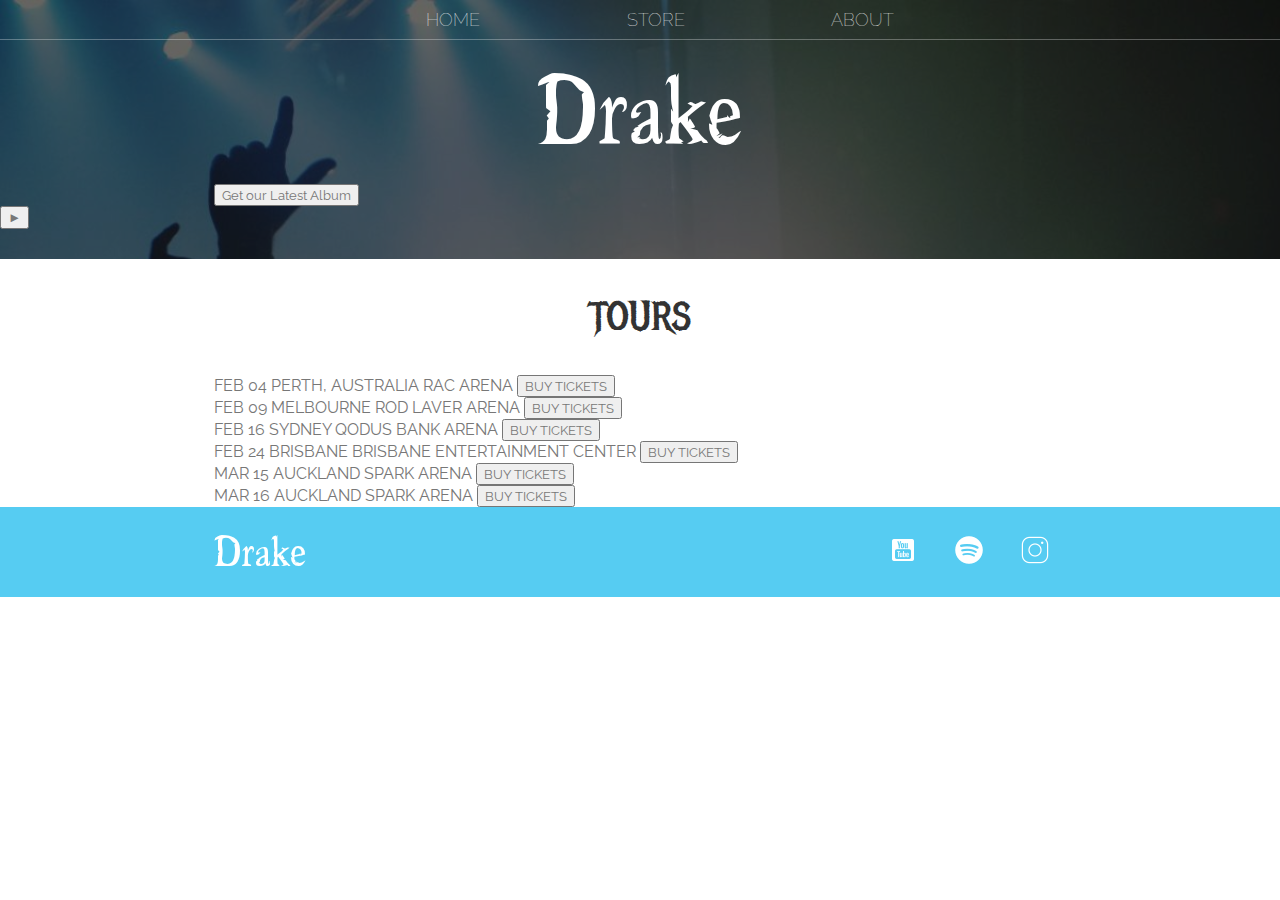
<file: Index.html>
<!DOCTYPE html>
<html>
<head>
    <title>Drake</title>
    <meta name="description" content=" Website of Drake, featuring latest albums, tours, and more.">
        <link rel="stylesheet" href="styles.css">
</head>
<body>
<header class="main-header">
    <nav class="nav main-nav">
        <ul>
            <li><a href="Index.html">HOME</a></li>
            <li><a href="Store.html">STORE</a></li>
            <li><a href="About.html">ABOUT</a></li>
        </ul>
    </nav>
    <h1 class="Musician-name Musician-name-large">Drake</h1>
        <div class="container">
    <button class="btn btn-header" type="button">Get our Latest Album</button>
    </div>
    <button class="btn btn-header btn-play" type="button">&#9658;</button>
</header>
<section class="content-section container">
    <h2 class="section-header">TOURS</h2>
    <div>

        <div class="tour-row">
            <span class="tour-item tour-date">FEB 04</span> 
            <span class="tour-item tour-city">PERTH, AUSTRALIA</span>
            <span class="tour-item tour-arena">RAC ARENA</span>
            <button class = "btn tour-item tour-btn btn-primary" type="button">BUY TICKETS</button> 	
        </div>

        <div class="tour-row">
            <span class="tour-item tour-date">FEB 09</span> 
            <span class="tour-item tour-city">MELBOURNE</span>
            <span class="tour-item tour-arena">ROD LAVER ARENA</span>
            <button class = "btn tour-item tour-btn btn-primary" type="button">BUY TICKETS</button> 	
        </div>

        <div class="tour-row">
            <span class="tour-item tour-date">FEB 16</span> 
            <span class="tour-item tour-city">SYDNEY</span>
            <span class="tour-item tour-arena">QODUS BANK ARENA</span>
            <button class = "btn tour-item tour-btn btn-primary" type="button">BUY TICKETS</button> 	
        </div>

        <div class="tour-row">
            <span class="tour-item tour-date">FEB 24</span> 
            <span class="tour-item tour-city">BRISBANE</span>
            <span class="tour-item tour-arena">BRISBANE ENTERTAINMENT CENTER</span>
            <button class = "btn tour-item tour-btn btn-primary" type="button">BUY TICKETS</button> 	
        </div>

         <div class="tour-row">
            <span class="tour-item tour-date">MAR 15</span> 
            <span class="tour-item tour-city">AUCKLAND</span>
            <span class="tour-item tour-arena">SPARK ARENA</span>
            <button class = "btn tour-item tour-btn btn-primary" type="button">BUY TICKETS</button> 	
        </div>

         <div class="tour-row">
            <span class="tour-item tour-date">MAR 16</span> 
            <span class="tour-item tour-city">AUCKLAND</span>
            <span class="tour-item tour-arena">SPARK ARENA</span>
            <button class = "btn tour-item tour-btn btn-primary" type="button">BUY TICKETS</button> 	
        </div>


    </div>
</section>
<footer class="main-footer">
    <div class="container main-footer-container">
    <h3 class="Musician-name">Drake</h3>
    <ul class="nav footer-nav">
        <li>
            <a href="https://www.youtube.com/@DrakeOfficial" target="_blank">
            <img src = "images/icons8-youtube-30.png">
            </a>
        </li>

        <li>
            <a href="https://open.spotify.com/artist/3TVXtAsR1Inumwj472S9r4" target="_blank">
            <img src = "images/icons8-spotify-30.png">
            </a>
            </li>


        <li>
            <a href="https://www.instagram.com/champagnepapi/?hl=en" target="_blank">
            <img src="images/icons8-instagram-logo-30.png">
        </a>
        </li>
    </ul>
    </div>
</footer>
</body>
</html>
</file>
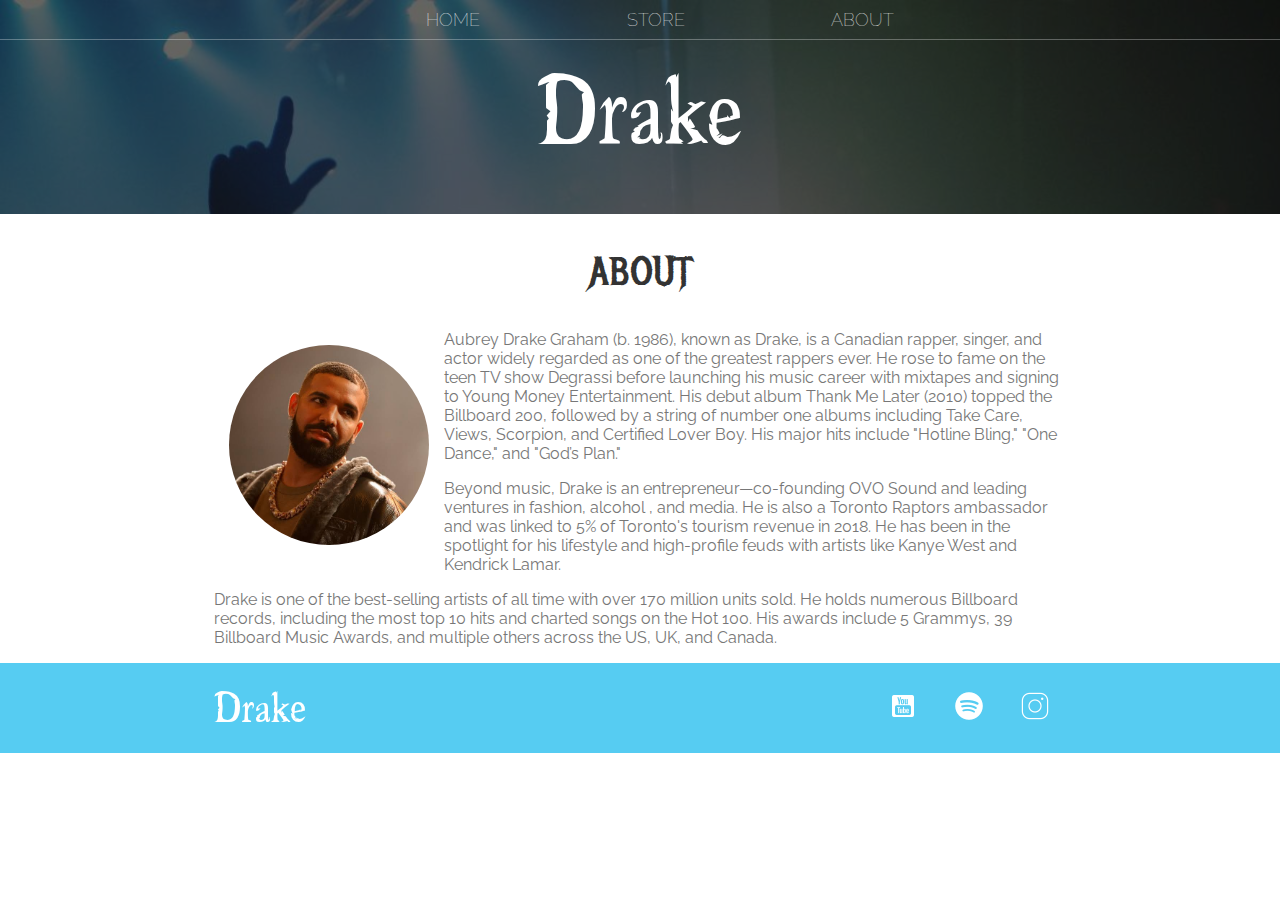
<file: About.html>
<!DOCTYPE html>
<html>
<head>
    <title>Drake | About</title>
    <meta name="description" content="Learn about Drake, the Canadian rapper, singer, and actor. Discover his music career, major hits, and entrepreneurial ventures.">
    <link rel="stylesheet" href="styles.css">
</head>
<body>
<header class="main-header">
    <nav class="nav main-nav">
        <ul>
            <li><a href="Index.html">HOME</a></li>
            <li><a href="Store.html">STORE</a></li>
            <li><a href="About.html">ABOUT</a></li>
        </ul>
    </nav>
    <h1 class="Musician-name Musician-name-large">Drake</h1>
</header>
<section class="content-section container">
    <h2 class="section-header">ABOUT</h2>
    <img class ="about-image" src ="images/images (6).jpg">
    <p>Aubrey Drake Graham (b. 1986), known as Drake, is a Canadian rapper, singer, and actor 
        widely regarded as one of the greatest rappers ever. He rose to fame on the teen TV
        show Degrassi before launching his music career with mixtapes and signing to Young 
        Money Entertainment. His debut album Thank Me Later (2010) topped the Billboard 200, 
        followed by a string of number one albums including Take Care, Views, Scorpion, and 
        Certified Lover Boy. His major hits include "Hotline Bling," "One Dance," and "God’s Plan."
    </p>
    <p>Beyond music, Drake is an entrepreneur—co-founding OVO Sound and leading ventures in fashion, alcohol
    , and media. He is also a Toronto Raptors ambassador and was linked to 5% of Toronto's tourism revenue in
    2018. He has been in the spotlight for his lifestyle and high-profile feuds with artists like Kanye West and
    Kendrick Lamar.
    </p>
    <p>Drake is one of the best-selling artists of all time with over 170 million units sold. He holds numerous
     Billboard records, including the most top 10 hits and charted songs on the Hot 100. His awards include 5
     Grammys, 39 Billboard Music Awards, and multiple others across the US, UK, and Canada.
    </p>
</section>
<footer class="main-footer">
    <div class="container main-footer-container">
    <h3 class="Musician-name">Drake</h3>
    <ul class="nav footer-nav">
        <li>
            <a href="https://www.youtube.com/@DrakeOfficial" target="_blank">
            <img src = "images/icons8-youtube-30.png">
            </a>
        </li>

        <li>
            <a href="https://open.spotify.com/artist/3TVXtAsR1Inumwj472S9r4" target="_blank">
            <img src = "images/icons8-spotify-30.png">
            </a>
            </li>


        <li>
            <a href="https://www.instagram.com/champagnepapi/?hl=en" target="_blank">
            <img src="images/icons8-instagram-logo-30.png">
        </a>
        </li>
    </ul>
    </div>
</footer>
</body>
</html>
</file>
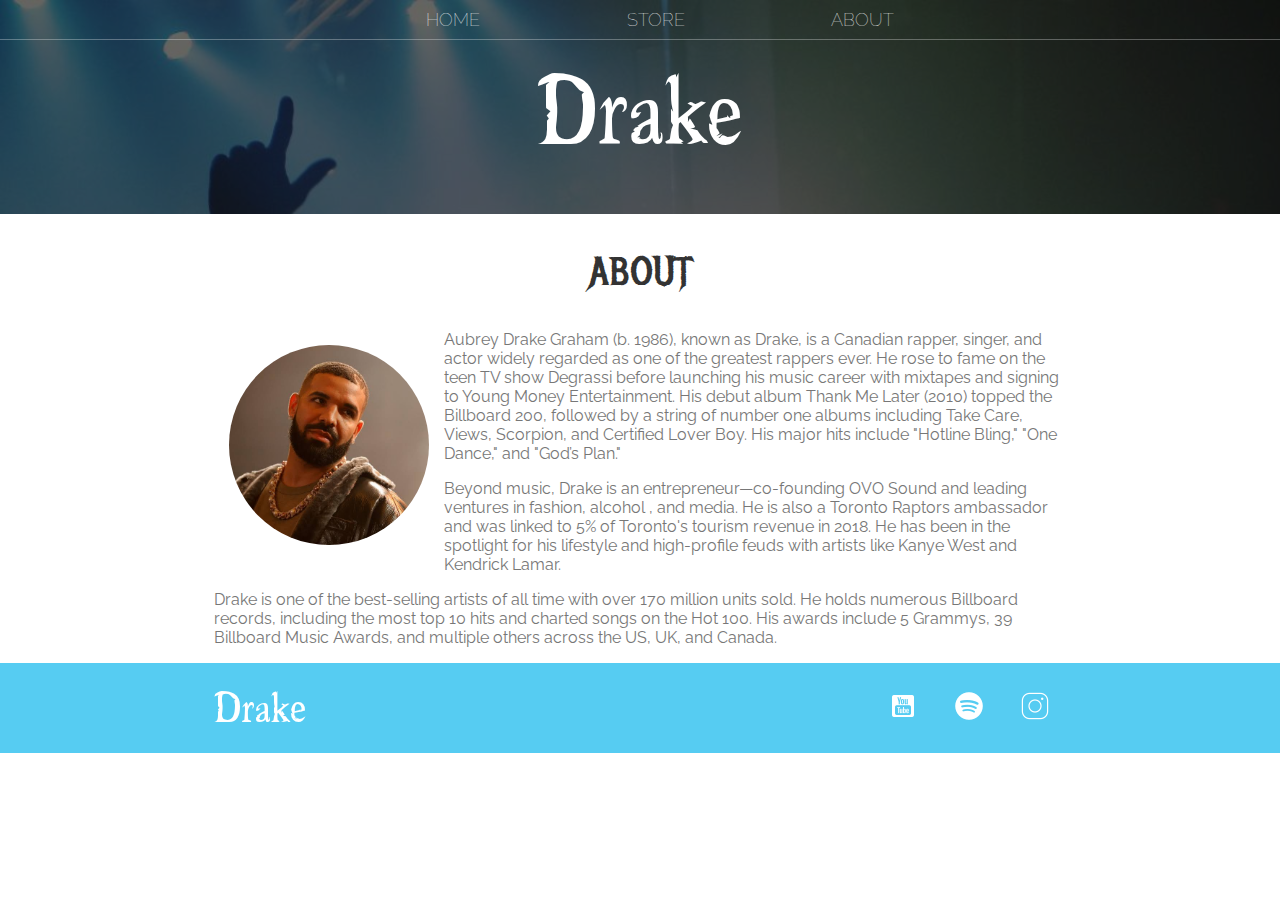
<file: about_TEMP.html>
<!DOCTYPE html>
<html>
<head>
    <title>Drake | About</title>
    <meta name="description" content="Learn about Drake, the Canadian rapper, singer, and actor. Discover his music career, major hits, and entrepreneurial ventures.">
    <link rel="stylesheet" href="styles.css">
</head>
<body>
<header class="main-header">
    <nav class="nav main-nav">
        <ul>
            <li><a href="index.html">HOME</a></li>
            <li><a href="Store.html">STORE</a></li>
            <li><a href="About.html">ABOUT</a></li>
        </ul>
    </nav>
    <h1 class="Musician-name Musician-name-large">Drake</h1>
</header>
<section class="content-section container">
    <h2 class="section-header">ABOUT</h2>
    <img class ="about-image" src ="images/images (6).jpg">
    <p>Aubrey Drake Graham (b. 1986), known as Drake, is a Canadian rapper, singer, and actor 
        widely regarded as one of the greatest rappers ever. He rose to fame on the teen TV
        show Degrassi before launching his music career with mixtapes and signing to Young 
        Money Entertainment. His debut album Thank Me Later (2010) topped the Billboard 200, 
        followed by a string of number one albums including Take Care, Views, Scorpion, and 
        Certified Lover Boy. His major hits include "Hotline Bling," "One Dance," and "God’s Plan."
    </p>
    <p>Beyond music, Drake is an entrepreneur—co-founding OVO Sound and leading ventures in fashion, alcohol
    , and media. He is also a Toronto Raptors ambassador and was linked to 5% of Toronto's tourism revenue in
    2018. He has been in the spotlight for his lifestyle and high-profile feuds with artists like Kanye West and
    Kendrick Lamar.
    </p>
    <p>Drake is one of the best-selling artists of all time with over 170 million units sold. He holds numerous
     Billboard records, including the most top 10 hits and charted songs on the Hot 100. His awards include 5
     Grammys, 39 Billboard Music Awards, and multiple others across the US, UK, and Canada.
    </p>
</section>
<footer class="main-footer">
    <div class="container main-footer-container">
    <h3 class="Musician-name">Drake</h3>
    <ul class="nav footer-nav">
        <li>
            <a href="https://www.youtube.com/@DrakeOfficial" target="_blank">
            <img src = "images/icons8-youtube-30.png">
            </a>
        </li>

        <li>
            <a href="https://open.spotify.com/artist/3TVXtAsR1Inumwj472S9r4" target="_blank">
            <img src = "images/icons8-spotify-30.png">
            </a>
            </li>


        <li>
            <a href="https://www.instagram.com/champagnepapi/?hl=en" target="_blank">
            <img src="images/icons8-instagram-logo-30.png">
        </a>
        </li>
    </ul>
    </div>
</footer>
</body>
</html>
</file>
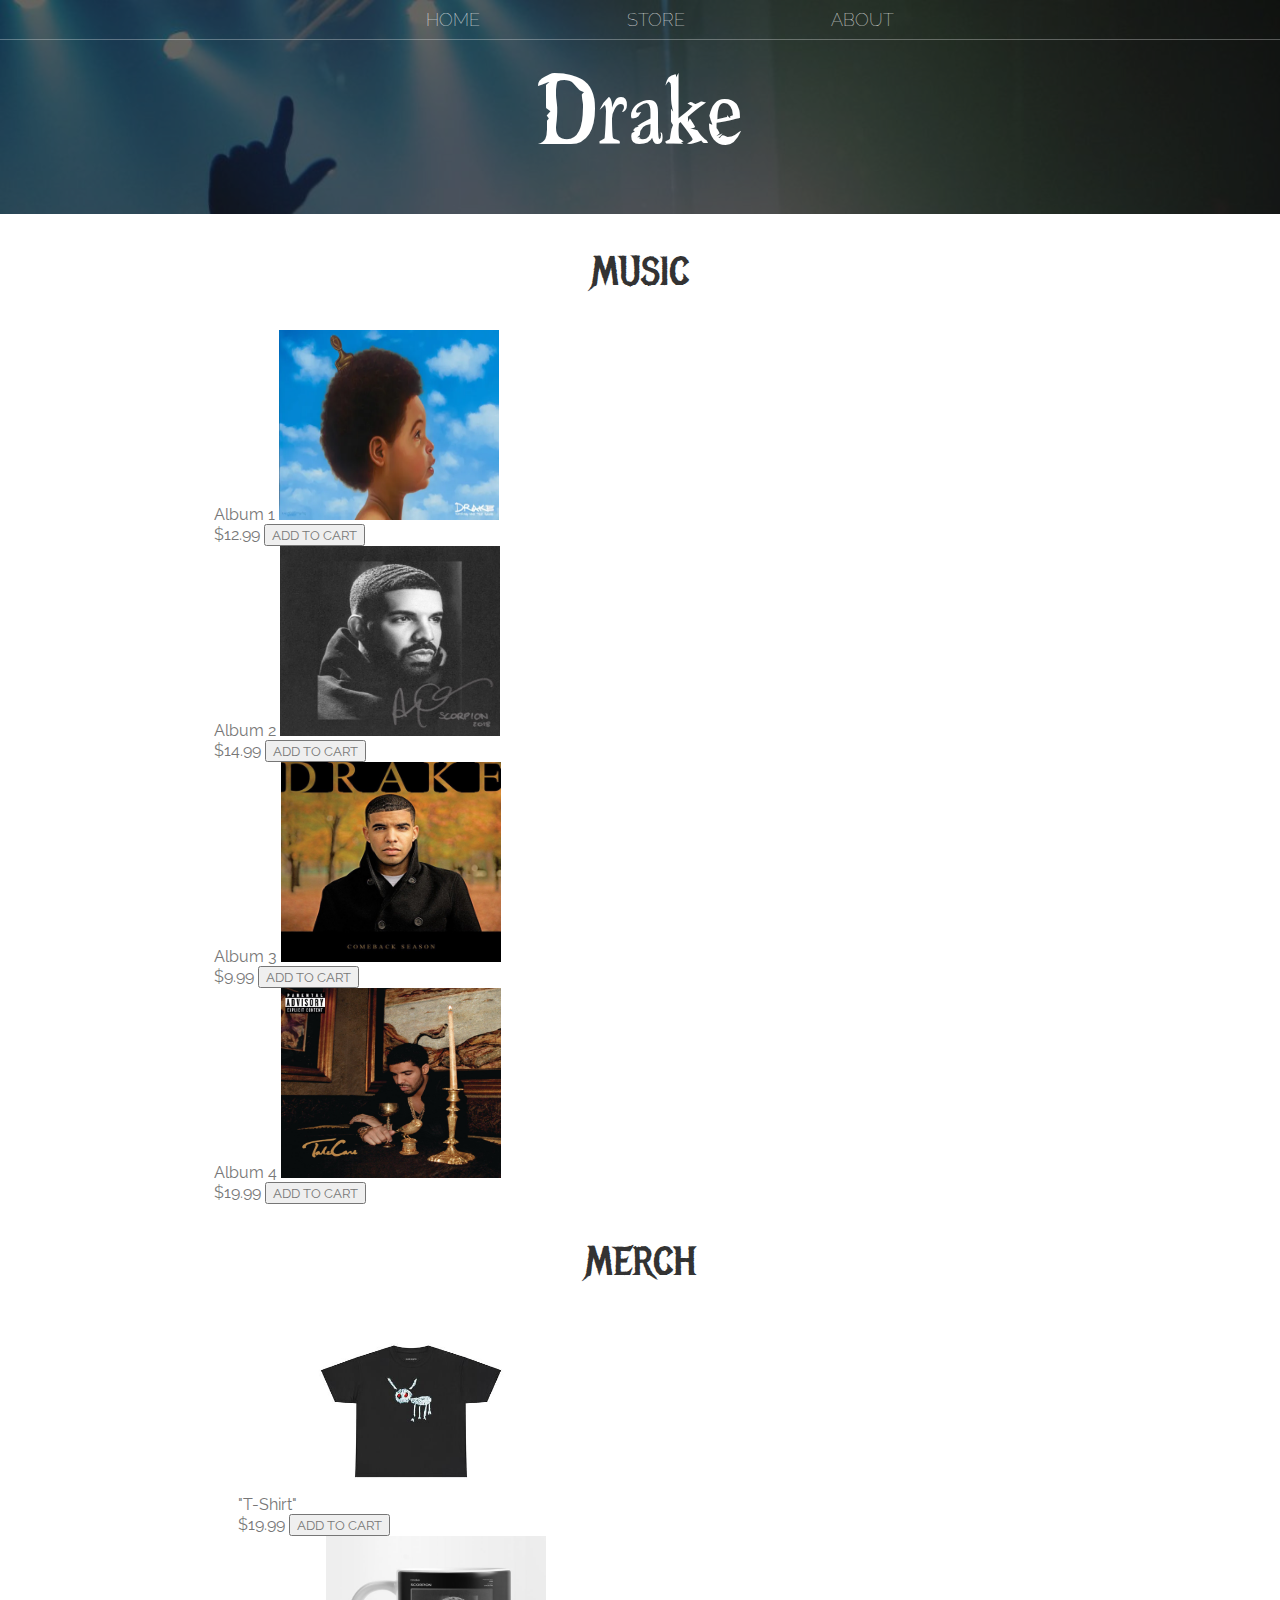
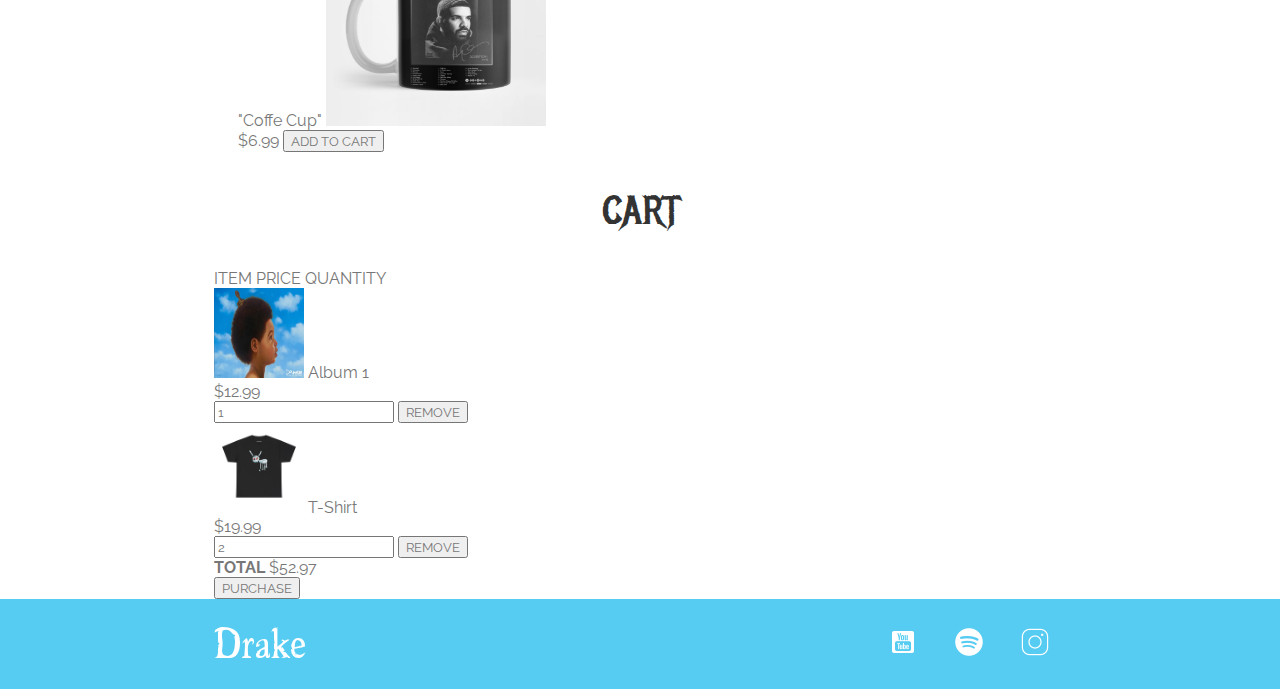
<file: Store.html>
<!DOCTYPE html>
<html>
<head>
    <title>Drake | STORE</title>
    <meta name="description" content="Learn about Drake, the Canadian rapper, singer, and actor. Discover his music career, major hits, and entrepreneurial ventures.">
     <link rel="stylesheet" href="styles.css">
</head>
<body>
<header class="main-header">
    <nav class="nav main-nav">
        <ul>
            <li><a href="Index.html">HOME</a></li>
            <li><a href="Store.html">STORE</a></li>
            <li><a href="About.html">ABOUT</a></li>
        </ul>
    </nav>
    <h1 class="Musician-name Musician-name-large">Drake</h1>
</header>
<section class="content-section container">
    <h2 class="section-header">MUSIC</h2>
        <div class="shop-items">
            <div class="shop-item">
                <span class="shop-item-title">Album 1</span>
                <img class = "shop-item-image" src="images/Album 1.webp" width="220" height="190">
            <div class="shop-item-details">
                <span class="shop-item-price">$12.99</span>
                <button class = "btn btn-primary shop-item-button" type="button">ADD TO CART</button>
            </div>   
            </div>

            <div class="shop-item">
                <span class="shop-item-title">Album 2</span>
                <img class = "shop-item-image" src="images/Album 2.jpg" width="220" height="190">
            <div class="shop-item-details">
                <span class="shop-item-price">$14.99</span>
                <button class = "btn btn-primary shop-item-button" type="button">ADD TO CART</button>
            </div>   
            </div>
            
            <div class="shop-item">
                <span class="shop-item-title">Album 3</span>
                <img class = "shop-item-image" src="images/Album 3.jpg" width="220" height="200">
            <div class="shop-item-details">
                <span class="shop-item-price">$9.99</span>
                <button class = "btn btn-primary shop-item-button" type="button">ADD TO CART</button>
            </div>   
            </div>

            <div class="shop-item">
                <span class="shop-item-title">Album 4</span>
                <img class = "shop-item-image" src="images/Album 4.jpg" width="220" height="190">
            <div class="shop-item-details">
                <span class="shop-item-price">$19.99</span>
                <button class = "btn btn-primary shop-item-button" type="button">ADD TO CART</button>
            </div>   
            </div>
        </div>
<section>

<section class="content-section container">
    <h2 class="section-header">MERCH</h2>
<div class="shop-items">
  <div class="shop-item">
        <span class="shop-item-title">"T-Shirt"</span>
        <img class = "shop-item-image" src="images/Merch 1.jpg" width="220" height="190">
     <div class="shop-item-details">
        <span class="shop-item-price">$19.99</span>
        <button class = "btn btn-primary shop-item-button" type="button">ADD TO CART</button>
     </div>   
    </div>

    <div class="shop-item">
        <span class="shop-item-title">"Coffe Cup"</span>
        <img class = "shop-item-image" src="images/Merch 2.jpg" width="220" height="190">
     <div class="shop-item-details">
        <span class="shop-item-price">$6.99</span>
        <button class = "btn btn-primary shop-item-button" type="button">ADD TO CART</button>
     </div>   
    </div>
</div>
</section>

</section class="content-section container">
    <h2 class="section-header">CART</h2>
    <div class="cart-row">
        <span class="cart-item cart-header cart-column">ITEM</span>
        <span class="cart-price cart-header cart-column">PRICE</span>
        <span class="cart-quantity cart-header cart-column">QUANTITY</span>
    </div>
<div class="cart-items">
    <div class="cart-row">
            <div class="cart-item cart-column">
        <img class = "cart-item-img" src="images/Album 1.webp" width="90" height="90">
        <span class="cart-item-title">Album 1</span>
            </div>
        <span class="cart-price cart-column">$12.99</span>
            <div class="cart-quantity cart-column">
        <input class = "cart-quantity-input" type="number" value="1">
        <button class="btn btn-danger" type="button">REMOVE</button>
        </div>
    </div>

    <div class="cart-row">
            <div class="cart-item cart-column">
        <img class = "cart-item-img" src="images/Merch 1.jpg" width="90" height="90">
        <span class="cart-item-title">T-Shirt</span>
            </div>
        <span class="cart-price cart-column">$19.99</span>
        <div class="cart-quantity cart-column">
        <input class = "cart-quantity-input" type="number" value="2">
        <button class="btn btn-danger" type="button">REMOVE</button>
        </div>
    </div>
</div>
        <div class="cart-total">
            <strong class="cart-total-title">TOTAL</strong>
            <span class="cart-total-price">$52.97</span>
        </div>

            <button class="btn btn-primary btn-purchase" type="button">PURCHASE</button>
</section>

<footer class="main-footer">
    <div class="container main-footer-container">
    <h3 class="Musician-name">Drake</h3>
    <ul class="nav footer-nav">
        <li>
            <a href="https://www.youtube.com/@DrakeOfficial" target="_blank">
            <img src = "images/icons8-youtube-30.png">
            </a>
        </li>

        <li>
            <a href="https://open.spotify.com/artist/3TVXtAsR1Inumwj472S9r4" target="_blank">
            <img src = "images/icons8-spotify-30.png">
            </a>
            </li>


        <li>
            <a href="https://www.instagram.com/champagnepapi/?hl=en" target="_blank">
            <img src="images/icons8-instagram-logo-30.png">
        </a>
        </li>
    </ul>
    </div>
</footer>
</body>
</html>
</file>
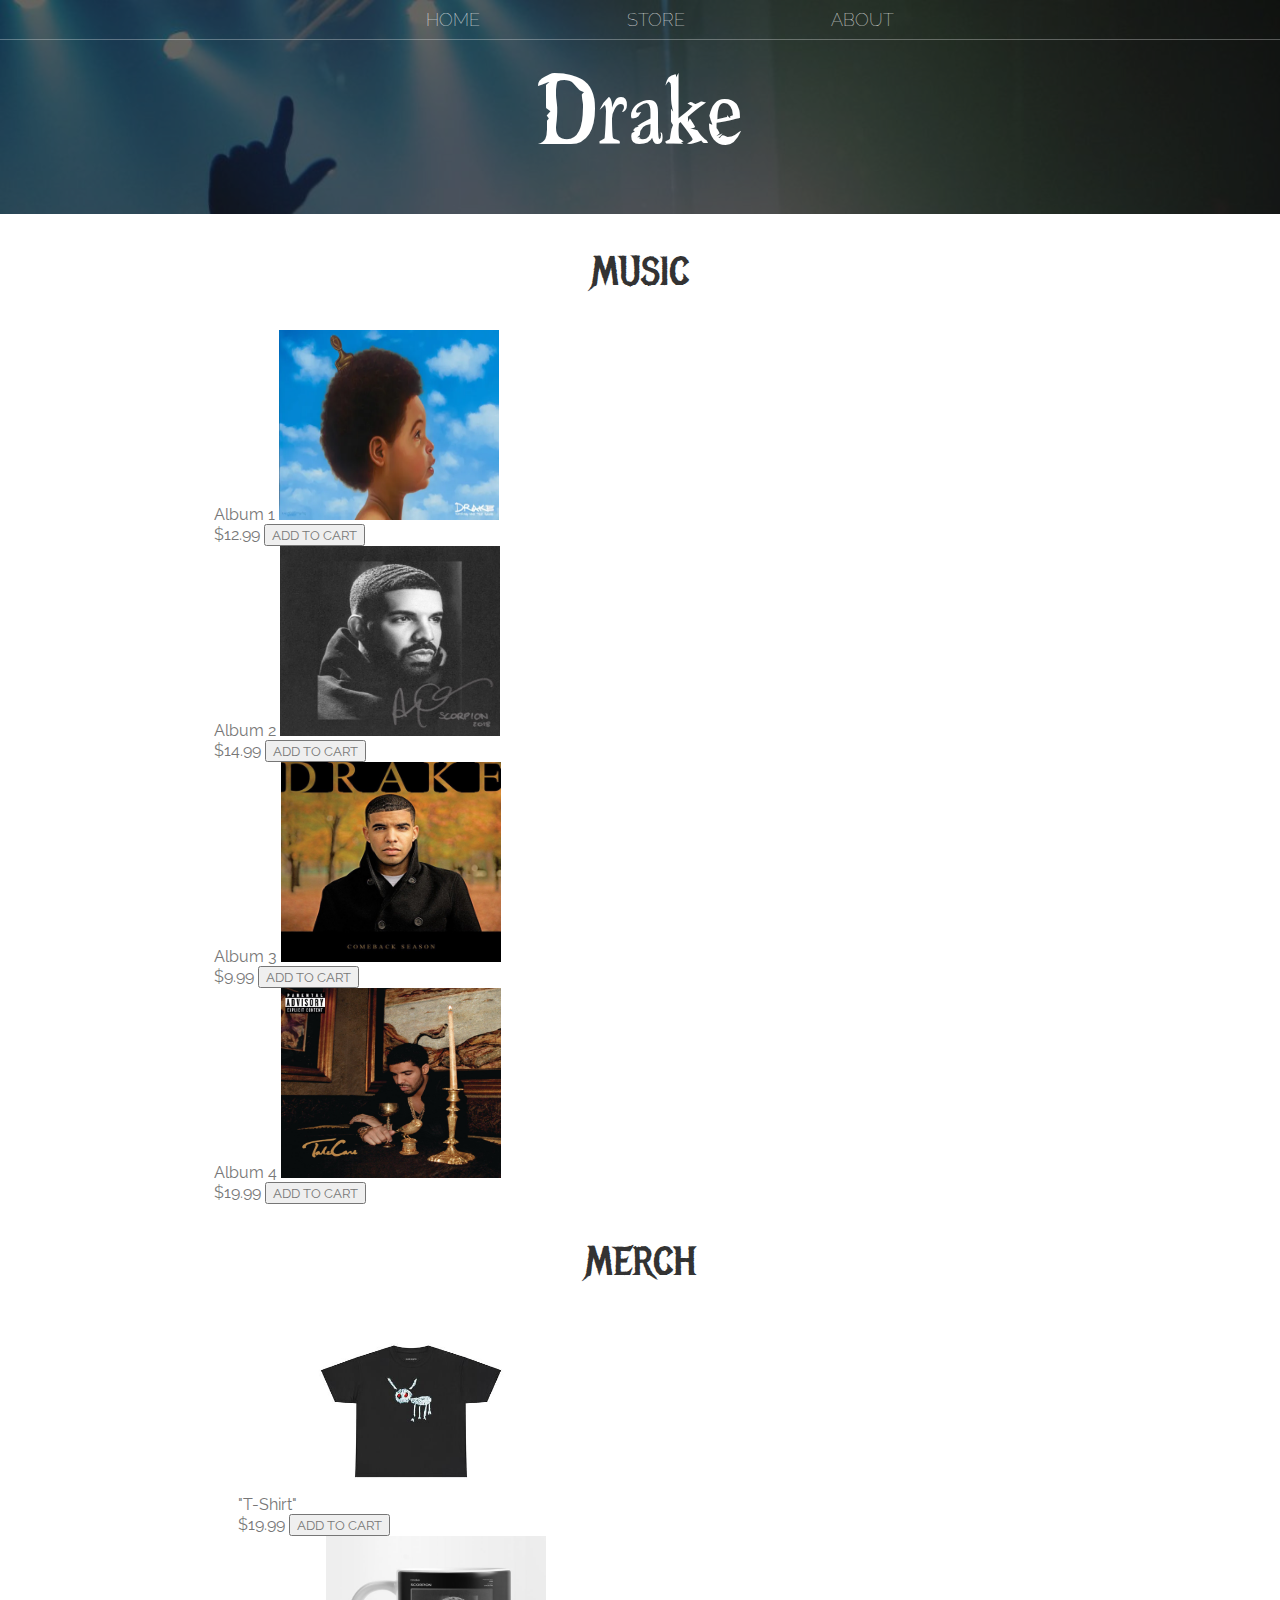
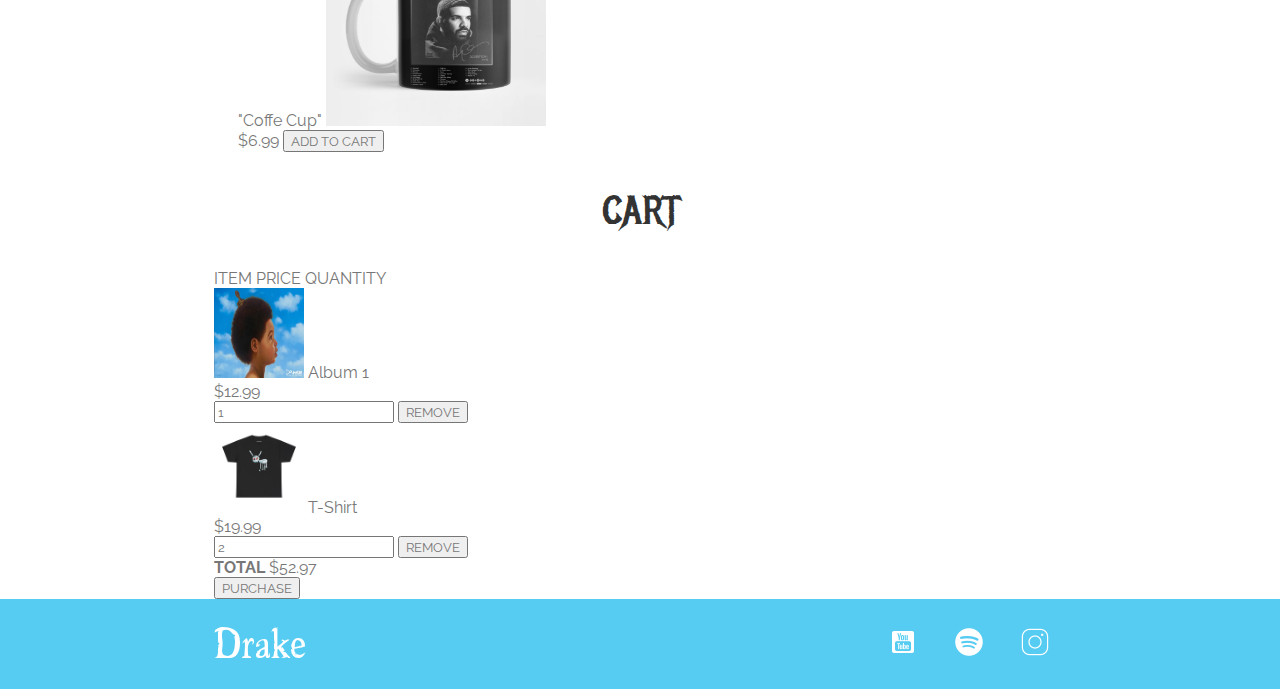
<file: store.html>
<!DOCTYPE html>
<html>
<head>
    <title>Drake | STORE</title>
    <meta name="description" content="Learn about Drake, the Canadian rapper, singer, and actor. Discover his music career, major hits, and entrepreneurial ventures.">
     <link rel="stylesheet" href="styles.css">
</head>
<body>
<header class="main-header">
    <nav class="nav main-nav">
        <ul>
            <li><a href="index.html">HOME</a></li>
            <li><a href="Store.html">STORE</a></li>
            <li><a href="About.html">ABOUT</a></li>
        </ul>
    </nav>
    <h1 class="Musician-name Musician-name-large">Drake</h1>
</header>
<section class="content-section container">
    <h2 class="section-header">MUSIC</h2>
        <div class="shop-items">
            <div class="shop-item">
                <span class="shop-item-title">Album 1</span>
                <img class = "shop-item-image" src="images/Album 1.webp" width="220" height="190">
            <div class="shop-item-details">
                <span class="shop-item-price">$12.99</span>
                <button class = "btn btn-primary shop-item-button" type="button">ADD TO CART</button>
            </div>   
            </div>

            <div class="shop-item">
                <span class="shop-item-title">Album 2</span>
                <img class = "shop-item-image" src="images/Album 2.jpg" width="220" height="190">
            <div class="shop-item-details">
                <span class="shop-item-price">$14.99</span>
                <button class = "btn btn-primary shop-item-button" type="button">ADD TO CART</button>
            </div>   
            </div>
            
            <div class="shop-item">
                <span class="shop-item-title">Album 3</span>
                <img class = "shop-item-image" src="images/Album 3.jpg" width="220" height="200">
            <div class="shop-item-details">
                <span class="shop-item-price">$9.99</span>
                <button class = "btn btn-primary shop-item-button" type="button">ADD TO CART</button>
            </div>   
            </div>

            <div class="shop-item">
                <span class="shop-item-title">Album 4</span>
                <img class = "shop-item-image" src="images/Album 4.jpg" width="220" height="190">
            <div class="shop-item-details">
                <span class="shop-item-price">$19.99</span>
                <button class = "btn btn-primary shop-item-button" type="button">ADD TO CART</button>
            </div>   
            </div>
        </div>
<section>

<section class="content-section container">
    <h2 class="section-header">MERCH</h2>
<div class="shop-items">
  <div class="shop-item">
        <span class="shop-item-title">"T-Shirt"</span>
        <img class = "shop-item-image" src="images/Merch 1.jpg" width="220" height="190">
     <div class="shop-item-details">
        <span class="shop-item-price">$19.99</span>
        <button class = "btn btn-primary shop-item-button" type="button">ADD TO CART</button>
     </div>   
    </div>

    <div class="shop-item">
        <span class="shop-item-title">"Coffe Cup"</span>
        <img class = "shop-item-image" src="images/Merch 2.jpg" width="220" height="190">
     <div class="shop-item-details">
        <span class="shop-item-price">$6.99</span>
        <button class = "btn btn-primary shop-item-button" type="button">ADD TO CART</button>
     </div>   
    </div>
</div>
</section>

</section class="content-section container">
    <h2 class="section-header">CART</h2>
    <div class="cart-row">
        <span class="cart-item cart-header cart-column">ITEM</span>
        <span class="cart-price cart-header cart-column">PRICE</span>
        <span class="cart-quantity cart-header cart-column">QUANTITY</span>
    </div>
<div class="cart-items">
    <div class="cart-row">
            <div class="cart-item cart-column">
        <img class = "cart-item-img" src="images/Album 1.webp" width="90" height="90">
        <span class="cart-item-title">Album 1</span>
            </div>
        <span class="cart-price cart-column">$12.99</span>
            <div class="cart-quantity cart-column">
        <input class = "cart-quantity-input" type="number" value="1">
        <button class="btn btn-danger" type="button">REMOVE</button>
        </div>
    </div>

    <div class="cart-row">
            <div class="cart-item cart-column">
        <img class = "cart-item-img" src="images/Merch 1.jpg" width="90" height="90">
        <span class="cart-item-title">T-Shirt</span>
            </div>
        <span class="cart-price cart-column">$19.99</span>
        <div class="cart-quantity cart-column">
        <input class = "cart-quantity-input" type="number" value="2">
        <button class="btn btn-danger" type="button">REMOVE</button>
        </div>
    </div>
</div>
        <div class="cart-total">
            <strong class="cart-total-title">TOTAL</strong>
            <span class="cart-total-price">$52.97</span>
        </div>

            <button class="btn btn-primary btn-purchase" type="button">PURCHASE</button>
</section>

<footer class="main-footer">
    <div class="container main-footer-container">
    <h3 class="Musician-name">Drake</h3>
    <ul class="nav footer-nav">
        <li>
            <a href="https://www.youtube.com/@DrakeOfficial" target="_blank">
            <img src = "images/icons8-youtube-30.png">
            </a>
        </li>

        <li>
            <a href="https://open.spotify.com/artist/3TVXtAsR1Inumwj472S9r4" target="_blank">
            <img src = "images/icons8-spotify-30.png">
            </a>
            </li>


        <li>
            <a href="https://www.instagram.com/champagnepapi/?hl=en" target="_blank">
            <img src="images/icons8-instagram-logo-30.png">
        </a>
        </li>
    </ul>
    </div>
</footer>
</body>
</html>
</file>
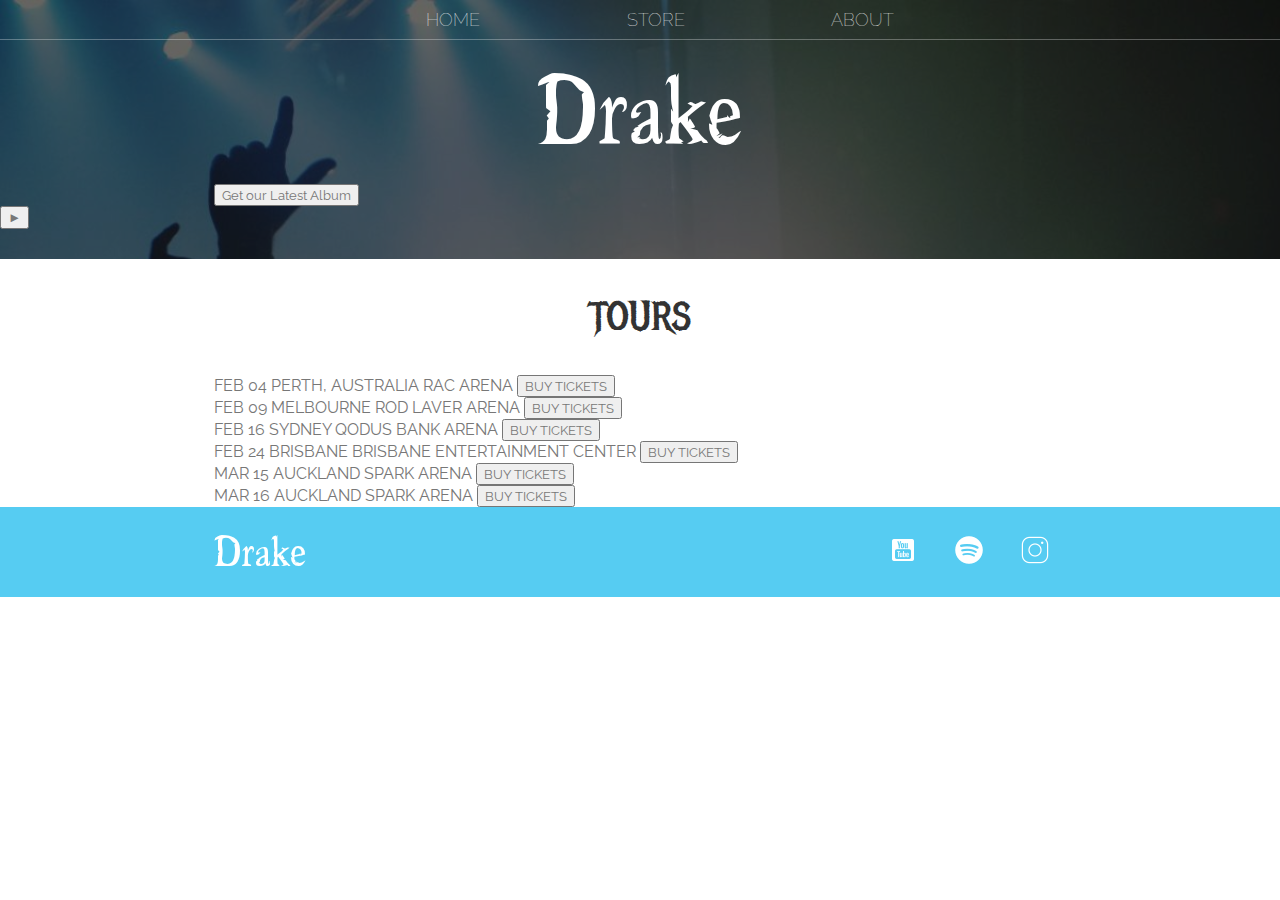
<file: temp.html>
<!DOCTYPE html>
<html>
<head>
    <title>Drake</title>
    <meta name="description" content=" Website of Drake, featuring latest albums, tours, and more.">
        <link rel="stylesheet" href="styles.css">
</head>
<body>
<header class="main-header">
    <nav class="nav main-nav">
        <ul>
            <li><a href="index.html">HOME</a></li>
            <li><a href="Store.html">STORE</a></li>
            <li><a href="About.html">ABOUT</a></li>
        </ul>
    </nav>
    <h1 class="Musician-name Musician-name-large">Drake</h1>
        <div class="container">
    <button class="btn btn-header" type="button">Get our Latest Album</button>
    </div>
    <button class="btn btn-header btn-play" type="button">&#9658;</button>
</header>
<section class="content-section container">
    <h2 class="section-header">TOURS</h2>
    <div>

        <div class="tour-row">
            <span class="tour-item tour-date">FEB 04</span> 
            <span class="tour-item tour-city">PERTH, AUSTRALIA</span>
            <span class="tour-item tour-arena">RAC ARENA</span>
            <button class = "btn tour-item tour-btn btn-primary" type="button">BUY TICKETS</button> 	
        </div>

        <div class="tour-row">
            <span class="tour-item tour-date">FEB 09</span> 
            <span class="tour-item tour-city">MELBOURNE</span>
            <span class="tour-item tour-arena">ROD LAVER ARENA</span>
            <button class = "btn tour-item tour-btn btn-primary" type="button">BUY TICKETS</button> 	
        </div>

        <div class="tour-row">
            <span class="tour-item tour-date">FEB 16</span> 
            <span class="tour-item tour-city">SYDNEY</span>
            <span class="tour-item tour-arena">QODUS BANK ARENA</span>
            <button class = "btn tour-item tour-btn btn-primary" type="button">BUY TICKETS</button> 	
        </div>

        <div class="tour-row">
            <span class="tour-item tour-date">FEB 24</span> 
            <span class="tour-item tour-city">BRISBANE</span>
            <span class="tour-item tour-arena">BRISBANE ENTERTAINMENT CENTER</span>
            <button class = "btn tour-item tour-btn btn-primary" type="button">BUY TICKETS</button> 	
        </div>

         <div class="tour-row">
            <span class="tour-item tour-date">MAR 15</span> 
            <span class="tour-item tour-city">AUCKLAND</span>
            <span class="tour-item tour-arena">SPARK ARENA</span>
            <button class = "btn tour-item tour-btn btn-primary" type="button">BUY TICKETS</button> 	
        </div>

         <div class="tour-row">
            <span class="tour-item tour-date">MAR 16</span> 
            <span class="tour-item tour-city">AUCKLAND</span>
            <span class="tour-item tour-arena">SPARK ARENA</span>
            <button class = "btn tour-item tour-btn btn-primary" type="button">BUY TICKETS</button> 	
        </div>


    </div>
</section>
<footer class="main-footer">
    <div class="container main-footer-container">
    <h3 class="Musician-name">Drake</h3>
    <ul class="nav footer-nav">
        <li>
            <a href="https://www.youtube.com/@DrakeOfficial" target="_blank">
            <img src = "images/icons8-youtube-30.png">
            </a>
        </li>

        <li>
            <a href="https://open.spotify.com/artist/3TVXtAsR1Inumwj472S9r4" target="_blank">
            <img src = "images/icons8-spotify-30.png">
            </a>
            </li>


        <li>
            <a href="https://www.instagram.com/champagnepapi/?hl=en" target="_blank">
            <img src="images/icons8-instagram-logo-30.png">
        </a>
        </li>
    </ul>
    </div>
</footer>
</body>
</html>
</file>
<file: styles.css>
@import url('https://fonts.googleapis.com/css2?family=Raleway:wght@300;400;500;600;700&display=swap');

@import url('https://fonts.googleapis.com/css2?family=Metal+Mania&display=swap');

@font-face {
    
    font-family: "Booter - Zero Zero";
    src: url("Fonts/Booter\ -\ Zero\ Zero.woff") format("woff");
    src: url("Fonts/Booter\ -\ Zero\ Zero.woff2") format("woff2");
    font-weight: normal;
    font-style:normal;
}

*
{
    box-sizing: border-box;
    font-family: Raleway;
    color: #777;
}

html, body 
{
    margin: 0;
    padding: 0;
}

.nav ul
{
    margin: 0;
}

.nav li
{
    display: inline;
}

.nav a
{
    display: inline-block;
    padding: .5em;
    color: white;
    text-decoration: none;
}

.nav a:hover
{
    background-color: rgba(255, 255, 255, .3);
}

.main-nav{
    text-align: center;
    font-size: 1.1em;
    font-weight: lighter;
    border-bottom: 1px solid rgba(255, 255, 255, .3);
}

.main-nav li{
    padding: 0 5%;
}

.main-header
{
    background-color: rgba(0, 0, 0, .6);
    background-image: url(images/ny.jpg);
    background-blend-mode: multiply;
    background-size: cover;
    padding-bottom: 30px;

}

.Musician-name{

    text-align: center;
    margin: 0;
    font-size: 4em;
    font-family: "Booter - Zero Zero";
    font-weight: normal;
    color: white;

}

.Musician-name-large{

    font-size: 9em;
}

.content-section{

    margin: 1em;
}

.container{

    max-width: 900px;
    margin: 0 auto;
    padding: 0 1.5em;
}

.section-header{

    font-family: "Metal Mania";
    font-weight: normal;
    color: #333;
    text-align: center;
    font-size: 2.5em;
}

.about-image{

    float: left;
    height: 200px;
    width: 200px;
    margin: 15px;
    border-radius: 50%;
}

.main-footer{

    background-color: #56CCF2;
    color: white;
    padding: .25em 0;
}

.main-footer-container{

    display: flex;
    align-items: center;
}

.main-footer-container ul{

    flex-grow: 1;
    text-align: end;
}

.footer-nav li{

    padding: 0 .5em;

}

.footer-nav img{

    height: 30px;
    width: 30px;
}
</file>
